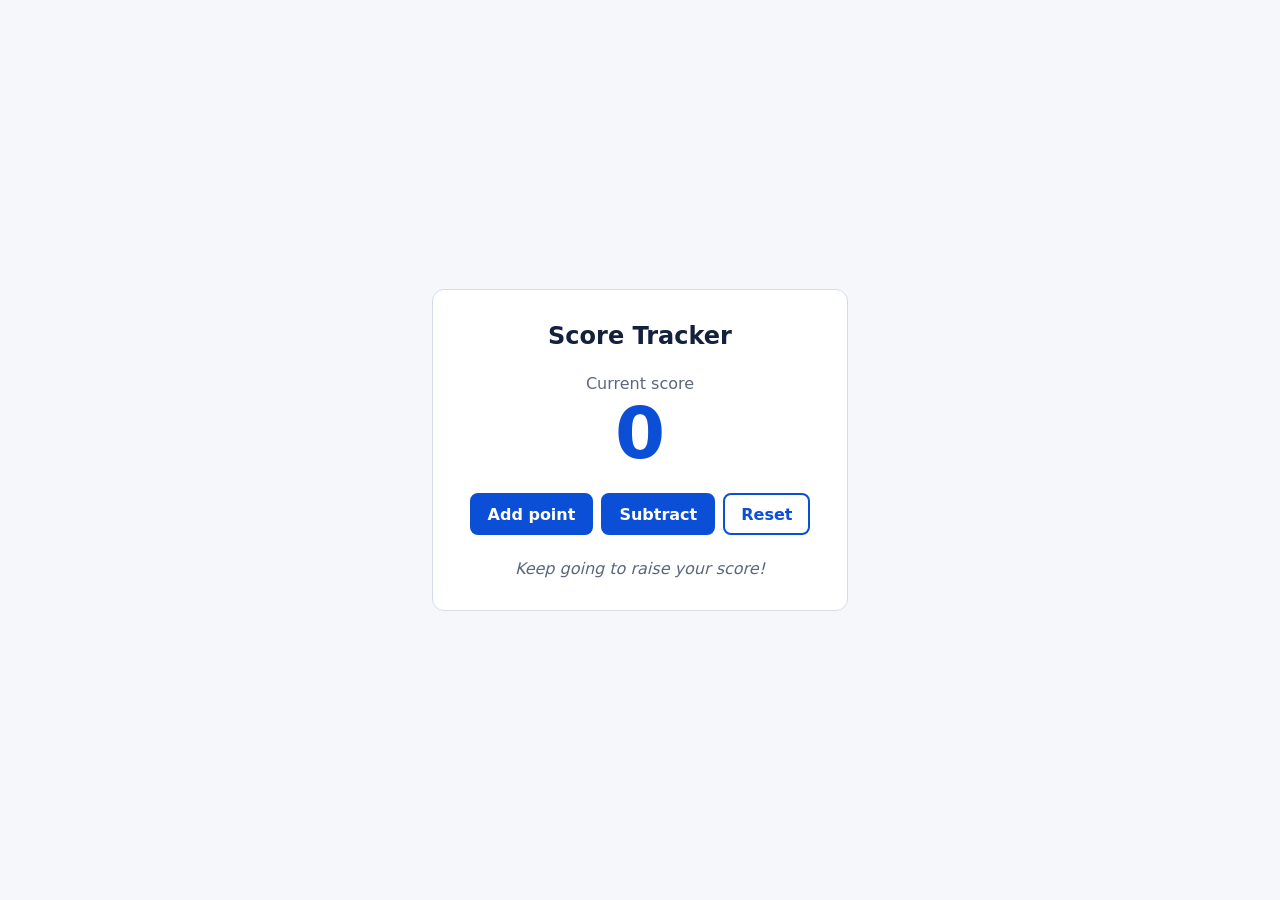
<file: index.html>
<!DOCTYPE html>
<html lang="en">

<head>
  <meta charset="UTF-8">
  <meta name="viewport" content="width=device-width, initial-scale=1">
  <title>Interactive Score Tracker</title>
  <link rel="stylesheet" href="style.css">
  <script src="script.js" defer></script>
</head>

<body>
  <main class="tracker">
    <h1>Score Tracker</h1>

    <p class="label">Current score</p>
    <p id="val" class="score" aria-live="polite">0</p>

    <div class="controls">
      <button id="add" class="primary">Add point</button>
      <button id="subtract" class="primary">Subtract</button>
      <button id="reset" class="secondary">Reset</button>
    </div>

    <p id="msg" class="message">Keep going to raise your score!</p>
  </main>
</body>

</html>
</file>
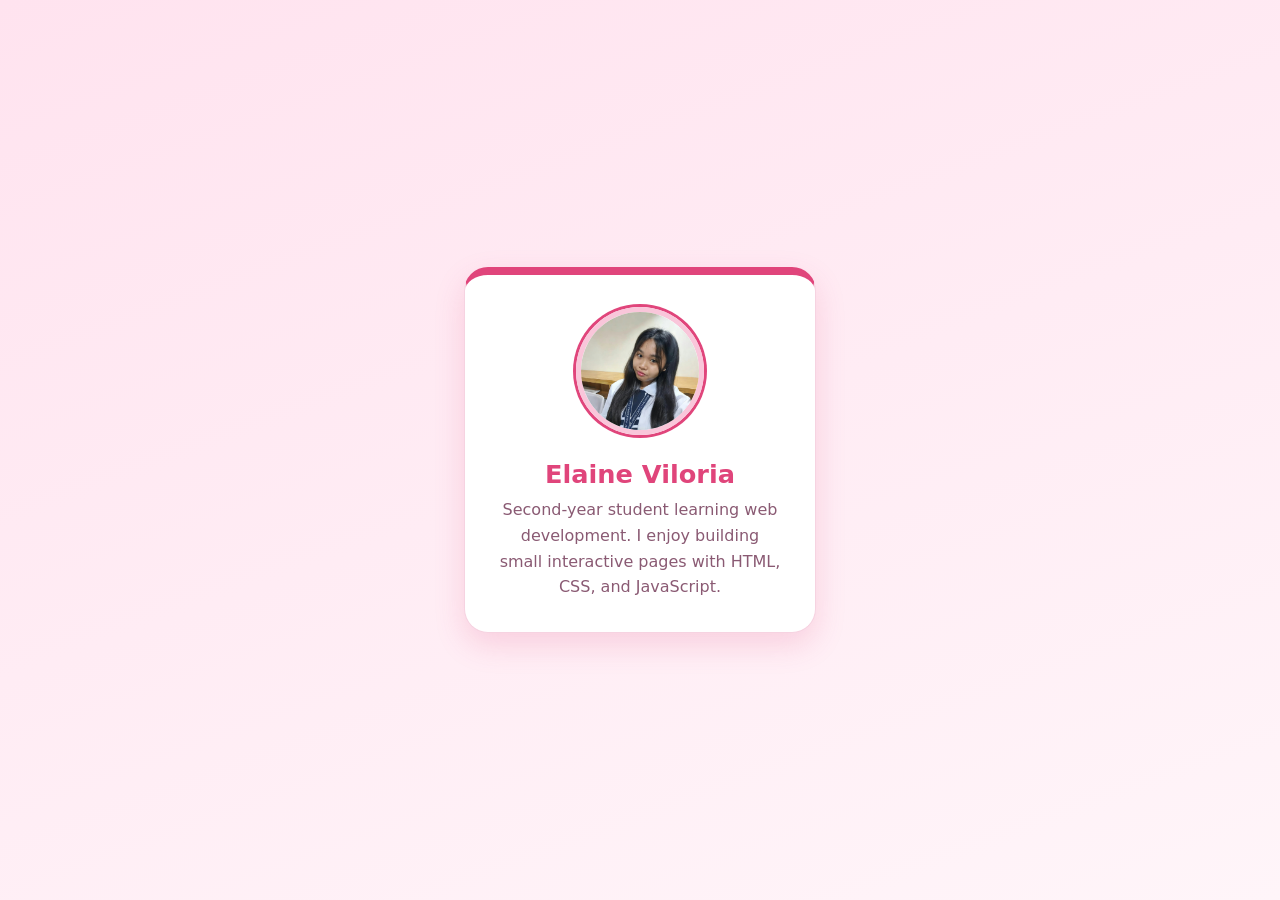
<file: activity-5/index.html>
<!DOCTYPE html>
<html lang="en">

<head>
  <meta charset="UTF-8">
  <meta name="viewport" content="width=device-width, initial-scale=1">
  <title>Student Profile Card</title>
  <link rel="stylesheet" href="style.css">
  <script src="script.js" defer></script>
</head>

<body>
  <div id="profile-container"></div>
</body>

</html>
</file>
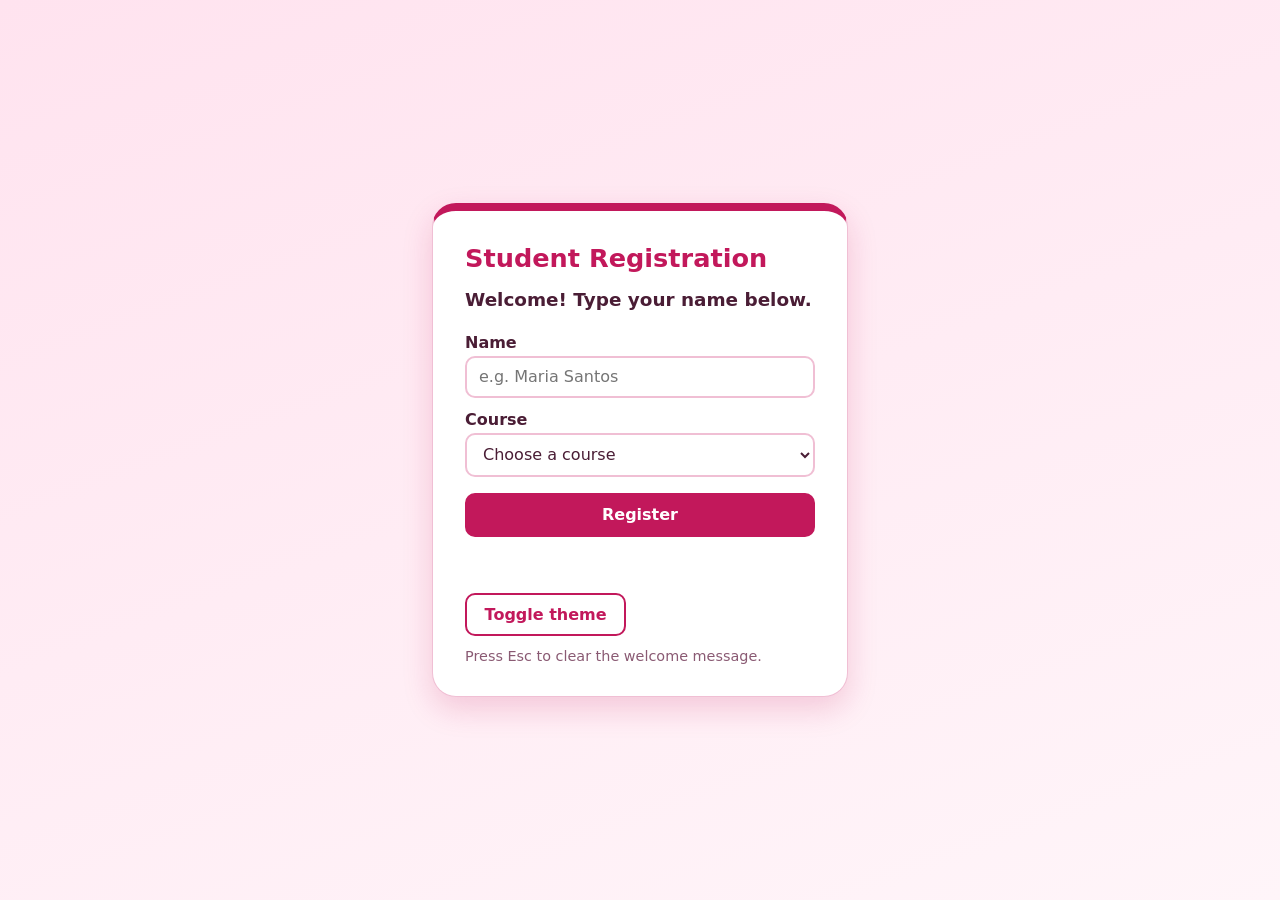
<file: activity-6/index.html>
<!DOCTYPE html>
<html lang="en">

<head>
  <meta charset="UTF-8">
  <meta name="viewport" content="width=device-width, initial-scale=1">
  <title>Student Registration Card</title>
  <link rel="stylesheet" href="style.css">
  <script src="script.js" defer></script>
</head>

<body>
  <main class="card">
    <h1>Student Registration</h1>

    <p id="welcomeMessage" class="welcome" aria-live="polite">Welcome! Type your name below.</p>

    <form id="studentForm">
      <label for="nameInput">Name</label>
      <input id="nameInput" type="text" placeholder="e.g. Maria Santos" autocomplete="off">

      <label for="courseSelect">Course</label>
      <select id="courseSelect">
        <option value="">Choose a course</option>
        <option value="Web Development">Web Development</option>
        <option value="Information Technology">Information Technology</option>
        <option value="Computer Science">Computer Science</option>
        <option value="Multimedia Arts">Multimedia Arts</option>
      </select>

      <button type="submit" class="primary">Register</button>
    </form>

    <p id="registrationMessage" class="registration" aria-live="polite"></p>

    <button id="themeButton" type="button" class="secondary">Toggle theme</button>
    <p class="hint">Press Esc to clear the welcome message.</p>
  </main>
</body>

</html>
</file>
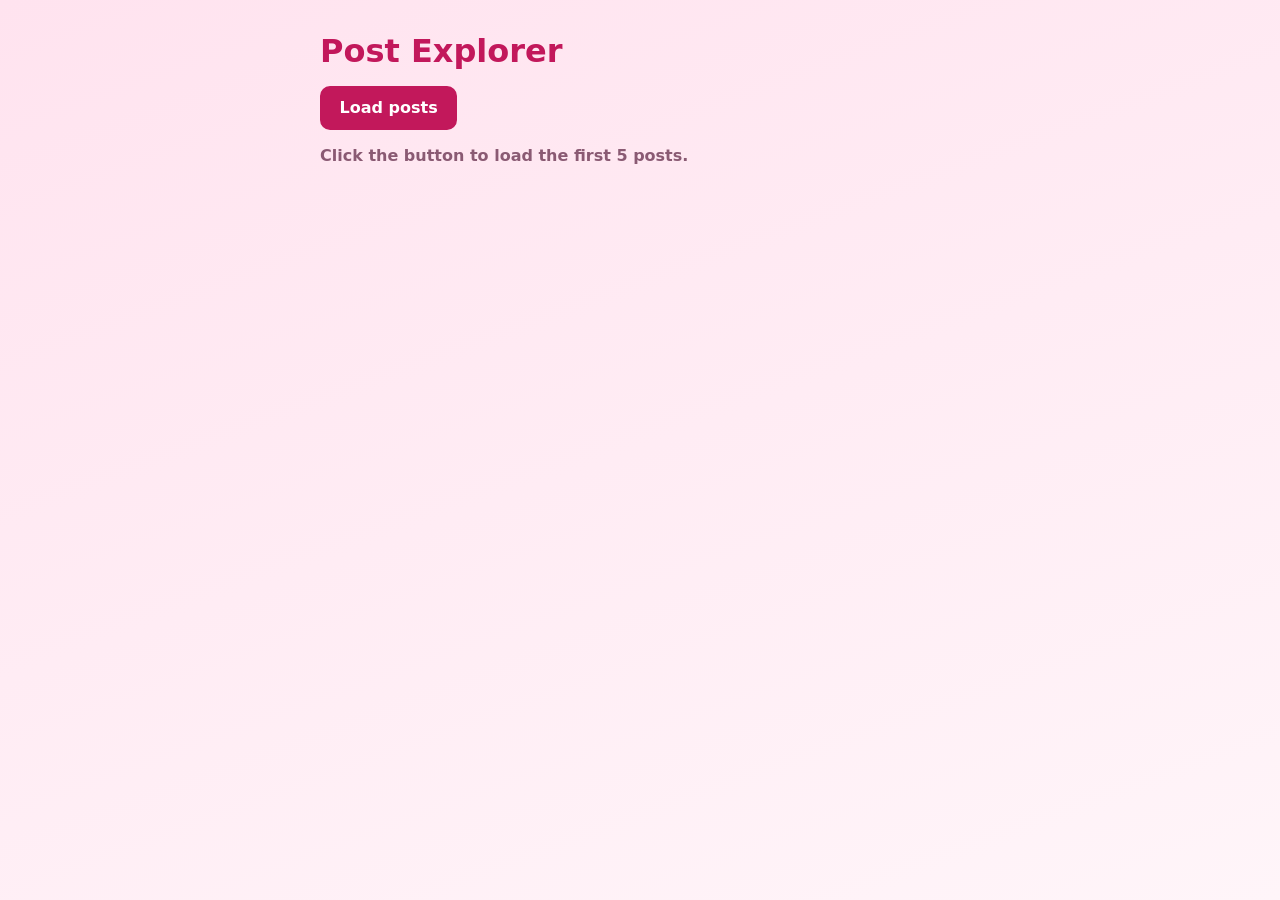
<file: activity-7/index.html>
<!DOCTYPE html>
<html lang="en">

<head>
  <meta charset="UTF-8">
  <meta name="viewport" content="width=device-width, initial-scale=1">
  <title>Dynamic Post Explorer</title>
  <link rel="stylesheet" href="style.css">
  <script src="script.js" defer></script>
</head>

<body>
  <main class="explorer">
    <h1>Post Explorer</h1>

    <div class="controls">
      <button id="loadPosts" type="button" class="primary">Load posts</button>
      <button id="retryButton" type="button" class="secondary" hidden>Retry</button>
    </div>

    <p id="status" class="status" aria-live="polite">Click the button to load the first 5 posts.</p>

    <ul id="postList" class="post-list"></ul>
  </main>
</body>

</html>
</file>
<file: style.css>
:root {
  --bg: #f5f7fb;
  --card: #ffffff;
  --text: #14213d;
  --muted: #5c677d;
  --accent: #0b4fd6;
  --border: #d5dbe8;
}

* { box-sizing: border-box; }

body {
  margin: 0;
  min-height: 100vh;
  display: grid;
  place-items: center;
  padding: 1rem;
  background: var(--bg);
  color: var(--text);
  font-family: system-ui, -apple-system, "Segoe UI", sans-serif;
}

.tracker {
  width: 100%;
  max-width: 26rem;
  padding: 2rem;
  text-align: center;
  background: var(--card);
  border: 1px solid var(--border);
  border-radius: 12px;
}

h1 { margin: 0 0 1.5rem; font-size: 1.5rem; }

.label { margin: 0; color: var(--muted); }

.score {
  margin: 0.25rem 0 1.5rem;
  font-size: 4.5rem;
  font-weight: 700;
  line-height: 1;
  color: var(--accent);
}

.controls {
  display: flex;
  gap: 0.5rem;
  justify-content: center;
  flex-wrap: wrap;
}

button {
  padding: 0.6rem 1rem;
  font: inherit;
  font-weight: 600;
  border-radius: 8px;
  border: 2px solid var(--accent);
  cursor: pointer;
}

button:focus-visible { outline: 3px solid var(--text); outline-offset: 2px; }

.primary { background: var(--accent); color: #fff; }
.secondary { background: #fff; color: var(--accent); }

.message { margin: 1.5rem 0 0; font-style: italic; color: var(--muted); }
</file>
<file: activity-5/style.css>
:root {
  --bg-top: #ffe3ef;
  --bg-bottom: #fff5f9;
  --card: #ffffff;
  --text: #4a1d35;
  --muted: #8a5a73;
  --accent: #e0457b;
  --accent-soft: #f9c6da;
  --border: #f6d3e1;
}

* {
  box-sizing: border-box;
}

body {
  margin: 0;
  min-height: 100vh;
  display: grid;
  place-items: center;
  padding: 1rem;
  background: linear-gradient(160deg, var(--bg-top), var(--bg-bottom));
  color: var(--text);
  font-family: "Trebuchet MS", "Segoe UI", system-ui, sans-serif;
}

.profile-card {
  width: 100%;
  max-width: 22rem;
  padding: 2rem;
  text-align: center;
  background: var(--card);
  border: 1px solid var(--border);
  border-top: 8px solid var(--accent);
  border-radius: 24px;
  box-shadow: 0 12px 30px rgba(224, 69, 123, 0.18);
}

.avatar {
  width: 8rem;
  height: 8rem;
  object-fit: cover;
  border-radius: 50%;
  border: 5px solid var(--accent-soft);
  box-shadow: 0 0 0 3px var(--accent);
}

.student-name {
  margin: 1.25rem 0 0.5rem;
  font-size: 1.6rem;
  color: var(--accent);
}

.bio {
  margin: 0;
  line-height: 1.6;
  color: var(--muted);
}
</file>
<file: activity-6/style.css>
:root {
  --bg-top: #ffe3ef;
  --bg-bottom: #fff5f9;
  --card: #ffffff;
  --text: #4a1d35;
  --muted: #8a5a73;
  --accent: #c2185b;
  --accent-text: #ffffff;
  --border: #f0bfd4;
  --error: #b00020;
}

body.dark {
  --bg-top: #2a1020;
  --bg-bottom: #1c0a15;
  --card: #3a1a2e;
  --text: #ffe8f1;
  --muted: #e7b6cb;
  --accent: #ff7aa8;
  --accent-text: #2a1020;
  --border: #6b3452;
  --error: #ff9aa8;
}

* {
  box-sizing: border-box;
}

body {
  margin: 0;
  min-height: 100vh;
  display: grid;
  place-items: center;
  padding: 1rem;
  background: linear-gradient(160deg, var(--bg-top), var(--bg-bottom));
  color: var(--text);
  font-family: "Trebuchet MS", "Segoe UI", system-ui, sans-serif;
  transition: background 0.3s, color 0.3s;
}

.card {
  width: 100%;
  max-width: 26rem;
  padding: 2rem;
  background: var(--card);
  border: 1px solid var(--border);
  border-top: 8px solid var(--accent);
  border-radius: 24px;
  box-shadow: 0 12px 30px rgba(194, 24, 91, 0.18);
}

h1 {
  margin: 0 0 1rem;
  font-size: 1.6rem;
  color: var(--accent);
}

.welcome {
  min-height: 1.5rem;
  margin: 0 0 1.25rem;
  font-size: 1.15rem;
  font-weight: 600;
}

label {
  display: block;
  margin: 0.75rem 0 0.25rem;
  font-weight: 600;
}

input,
select {
  width: 100%;
  padding: 0.6rem 0.75rem;
  font: inherit;
  color: var(--text);
  background: var(--card);
  border: 2px solid var(--border);
  border-radius: 10px;
}

input:focus-visible,
select:focus-visible,
button:focus-visible {
  outline: 3px solid var(--accent);
  outline-offset: 2px;
}

button {
  margin-top: 1rem;
  padding: 0.65rem 1.1rem;
  font: inherit;
  font-weight: 700;
  border: 2px solid var(--accent);
  border-radius: 10px;
  cursor: pointer;
}

.primary {
  width: 100%;
  background: var(--accent);
  color: var(--accent-text);
}

.secondary {
  background: transparent;
  color: var(--accent);
}

.registration {
  min-height: 1.5rem;
  margin: 1rem 0 0;
  font-weight: 600;
}

.registration.error {
  color: var(--error);
}

.hint {
  margin: 0.75rem 0 0;
  font-size: 0.9rem;
  color: var(--muted);
}
</file>
<file: activity-7/style.css>
:root {
  --bg-top: #ffe3ef;
  --bg-bottom: #fff5f9;
  --card: #ffffff;
  --text: #4a1d35;
  --muted: #8a5a73;
  --accent: #c2185b;
  --border: #f0bfd4;
  --error: #b00020;
}

* {
  box-sizing: border-box;
}

[hidden] {
  display: none !important;
}

body {
  margin: 0;
  min-height: 100vh;
  padding: 2rem 1rem;
  background: linear-gradient(160deg, var(--bg-top), var(--bg-bottom));
  color: var(--text);
  font-family: "Trebuchet MS", "Segoe UI", system-ui, sans-serif;
}

.explorer {
  max-width: 40rem;
  margin: 0 auto;
}

h1 {
  margin: 0 0 1rem;
  color: var(--accent);
}

.controls {
  display: flex;
  gap: 0.5rem;
  flex-wrap: wrap;
}

button {
  padding: 0.65rem 1.1rem;
  font: inherit;
  font-weight: 700;
  border: 2px solid var(--accent);
  border-radius: 10px;
  cursor: pointer;
}

button:focus-visible {
  outline: 3px solid var(--text);
  outline-offset: 2px;
}

button:disabled {
  opacity: 0.6;
  cursor: not-allowed;
}

.primary {
  background: var(--accent);
  color: #fff;
}

.secondary {
  background: #fff;
  color: var(--accent);
}

.status {
  margin: 1rem 0;
  font-weight: 600;
  color: var(--muted);
}

.status.error {
  color: var(--error);
}

.post-list {
  display: grid;
  gap: 1rem;
  margin: 0;
  padding: 0;
  list-style: none;
}

.post {
  padding: 1.25rem 1.5rem;
  background: var(--card);
  border: 1px solid var(--border);
  border-left: 6px solid var(--accent);
  border-radius: 14px;
}

.post h2 {
  margin: 0 0 0.5rem;
  font-size: 1.1rem;
  text-transform: capitalize;
}

.post p {
  margin: 0;
  line-height: 1.6;
  color: var(--muted);
}

.post .tags {
  margin-top: 0.75rem;
  font-size: 0.9rem;
  font-weight: 600;
  color: var(--accent);
}
</file>
